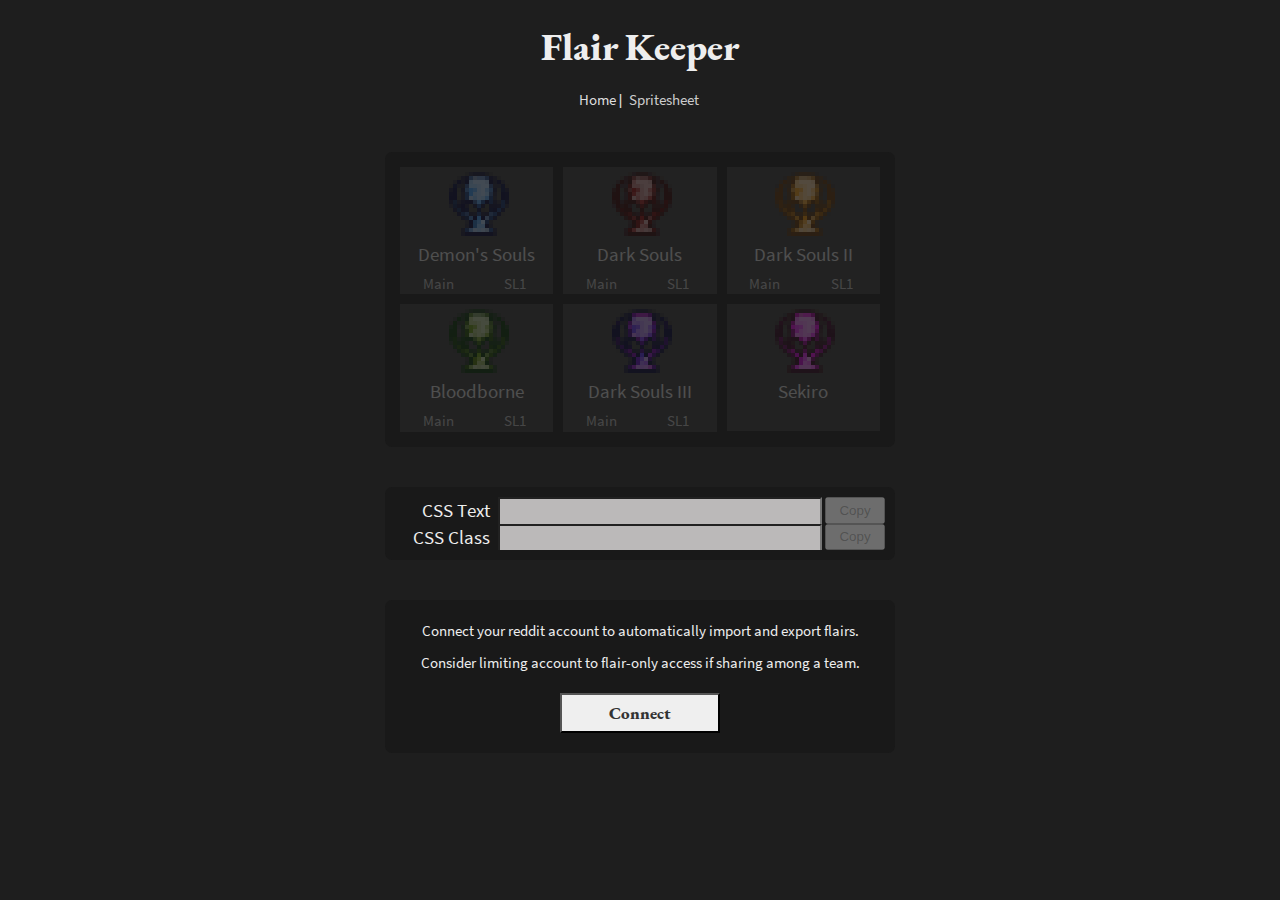
<file: index.html>
<!DOCTYPE html>
<html lang="en">
<head>
	<meta charset="utf-8">
	<meta name="viewport" content="width=device-width, initial-scale=1">
	<title>Flair Keeper</title>
	<link rel="stylesheet" href="css/reset.css">
	<link rel="stylesheet" href="css/utility.css">
	<link rel="stylesheet" href="css/layout.css">
	<link rel="stylesheet" href="css/common.css">
	<link rel="stylesheet" href="css/fonts.css">
	<link rel="stylesheet" href="css/trophies.css">
	<link rel="icon" href="favicon.ico">
	<script>
		if (localStorage.getItem("refreshToken")) {
			document.documentElement.classList.add("connected");
		}
	</script>
</head>
<body>

	<h1>Flair Keeper</h1>

	<nav>
		<span class="current">Home</span> |
		<a class="connected-only" href="settings.html">Settings</a>
		<span class="connected-only">|</span>
		<a href="spritesheet.html">Spritesheet</a>
	</nav>

	<section class="section-username connected-only">
		<form>
			<div class="input-grid">
				<label for="username">Username</label>
				<input id="username" type="text" size="20">
				<button id="btn-import" type="submit" disabled>Import</button>
			</div>
		</form>
		<p id="import-tip" class="tip">Enter a redditor name or user page to import their existing trophies.</p>
		<p id="import-error" class="tip hidden">
			<a class="error" href="settings.html">Requires at least one export subreddit</a>
		</p>
	</section>

	<section class="section-trophies">
		<div id="trophy-list">
			<!-- This isn't required, it just reduces the page jostling while loading -->
			<div class="trophy" data-state="0"><figure class="trophy-icon"><figcaption>Loading</figcaption></figure><div class="variants-container"></div></div>
			<div class="trophy" data-state="0"><figure class="trophy-icon"><figcaption>Loading</figcaption></figure><div class="variants-container"></div></div>
			<div class="trophy" data-state="0"><figure class="trophy-icon"><figcaption>Loading</figcaption></figure><div class="variants-container"></div></div>
			<div class="trophy" data-state="0"><figure class="trophy-icon"><figcaption>Loading</figcaption></figure><div class="variants-container"></div></div>
			<div class="trophy" data-state="0"><figure class="trophy-icon"><figcaption>Loading</figcaption></figure><div class="variants-container"></div></div>
			<div class="trophy" data-state="0"><figure class="trophy-icon"><figcaption>Loading</figcaption></figure><div class="variants-container"></div></div>
		</div>
	</section>

	<section class="section-export">
		<div class="input-grid">
			<label for="output-css-text" title="Used on new Reddit">CSS Text</label>
			<input type="text" id="output-css-text" size="20" readonly><button id="output-css-text-copy" disabled>Copy</button>

			<label for="output-css-class" title="Used on old Reddit">CSS Class</label>
			<input type="text" id="output-css-class" size="20" readonly><button id="output-css-class-copy" disabled>Copy</button>
		</div>

		<button class="btn-big connected-only" id="btn-export" size="30" disabled>Export</button>
	</section>

	<section class="section-connect disconnected-only">
		<p class="tip">Connect your reddit account to automatically import and export flairs.</p>
		<p class="tip">Consider limiting account to flair-only access if sharing among a team.</p>
		<button class="btn-big" id="btn-connect" disabled>Connect</button>
	</section>

	<script type="module" src="js/libraries/snoowrap-v1.20.1.min.js"></script>
	<script type="module" src="js/index.js"></script>

</body>
</html>
</file>
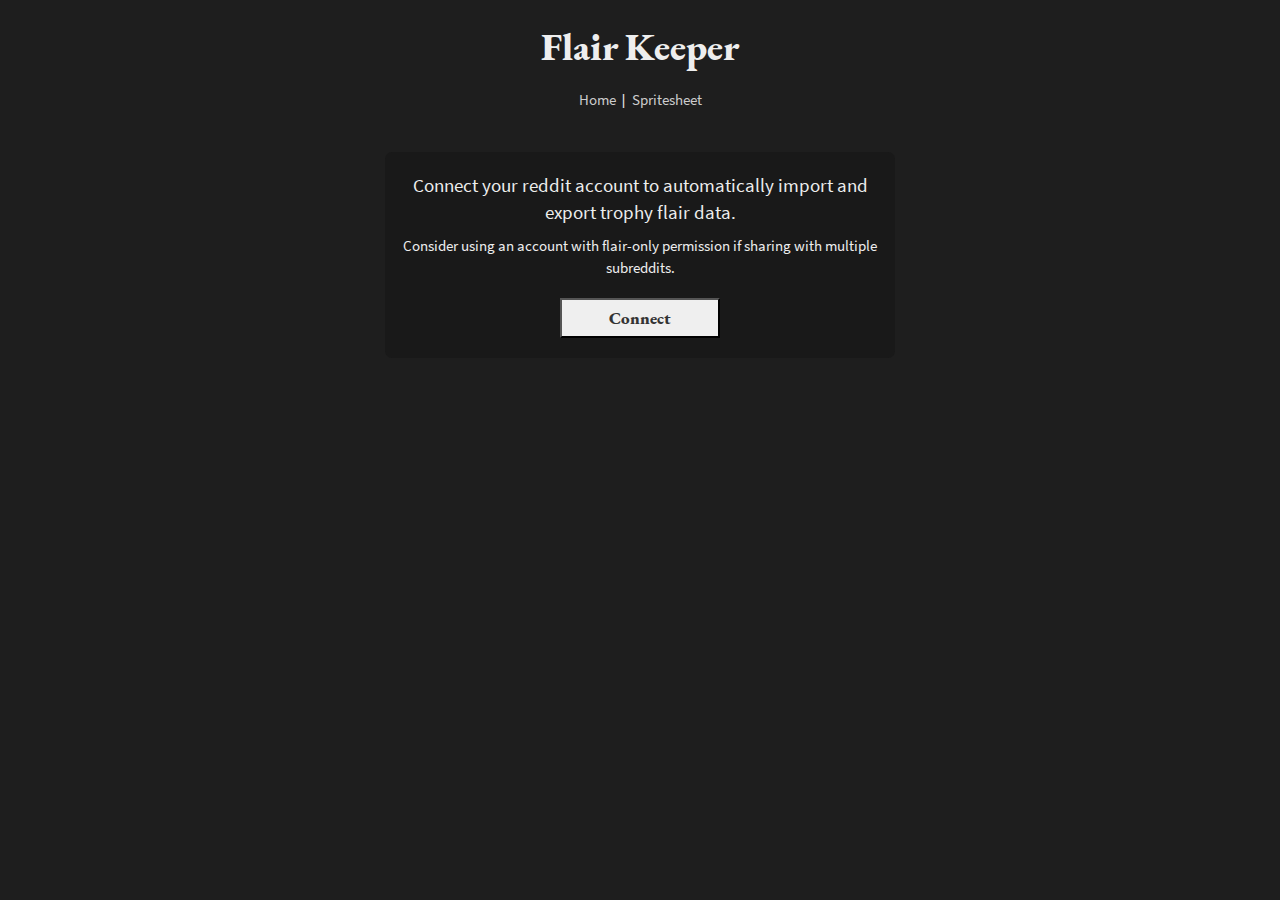
<file: settings.html>
<!DOCTYPE html>
<html lang="en">
<head>
	<meta charset="utf-8">
	<meta name="viewport" content="width=device-width, initial-scale=1">
	<title>Flair Keeper | Settings</title>
	<link rel="stylesheet" href="css/reset.css">
	<link rel="stylesheet" href="css/utility.css">
	<link rel="stylesheet" href="css/layout.css">
	<link rel="stylesheet" href="css/common.css">
	<link rel="stylesheet" href="css/fonts.css">
	<link rel="stylesheet" href="css/animation.css">
	<link rel="stylesheet" href="css/subreddit-list.css">
	<link rel="icon" href="favicon.ico">
	<script>
		if (localStorage.getItem("refreshToken")) {
			document.documentElement.classList.add("connected");
		}
	</script>
</head>
<body>

	<h1>Flair Keeper</h1>

	<nav>
		<a href="./">Home</a> |
		<span class="connected-only current">Settings</span>
		<span class="connected-only">|</span>
		<a href="spritesheet.html">Spritesheet</a>
	</nav>

	<section class="section-import-list connected-only">
		<p>Please choose the subreddit to import flairs from.</p>
		<select id="subreddit-import-list" disabled>
			<option>Loading</option>
		</select>
	</section>

	<section class="section-export-list connected-only">
		<p>Please choose the subreddits to export flairs to.</p>
		<span id="settings-spinner" class="spinner"></span>
		<ul id="subreddit-export-list"></ul>
	</section>

	<button class="btn-big connected-only" id="btn-save" disabled>Save</button>

	<hr class="connected-only">

	<section class="section-disconnect connected-only">
		<p>Would you like to disconnect your reddit account?</p>
		<p class="tip">This will delete all local data, and remove the <a href="https://www.reddit.com/prefs/apps/" target="_blank" rel="noopener">app from reddit.</a></p>
		<button class="btn-big" id="btn-disconnect" disabled>Disconnect</button>
	</section>

	<section class="section-connect disconnected-only">
		<p>Connect your reddit account to automatically import and export trophy flair data.</p>
		<p class="tip">Consider using an account with flair-only permission if sharing with multiple subreddits.</p>
		<button class="btn-big" id="btn-connect" disabled>Connect</button>
	</section>

	<script type="module" src="js/libraries/snoowrap-v1.20.1.min.js"></script>
	<script type="module" src="js/settings.js"></script>

</body>
</html>
</file>
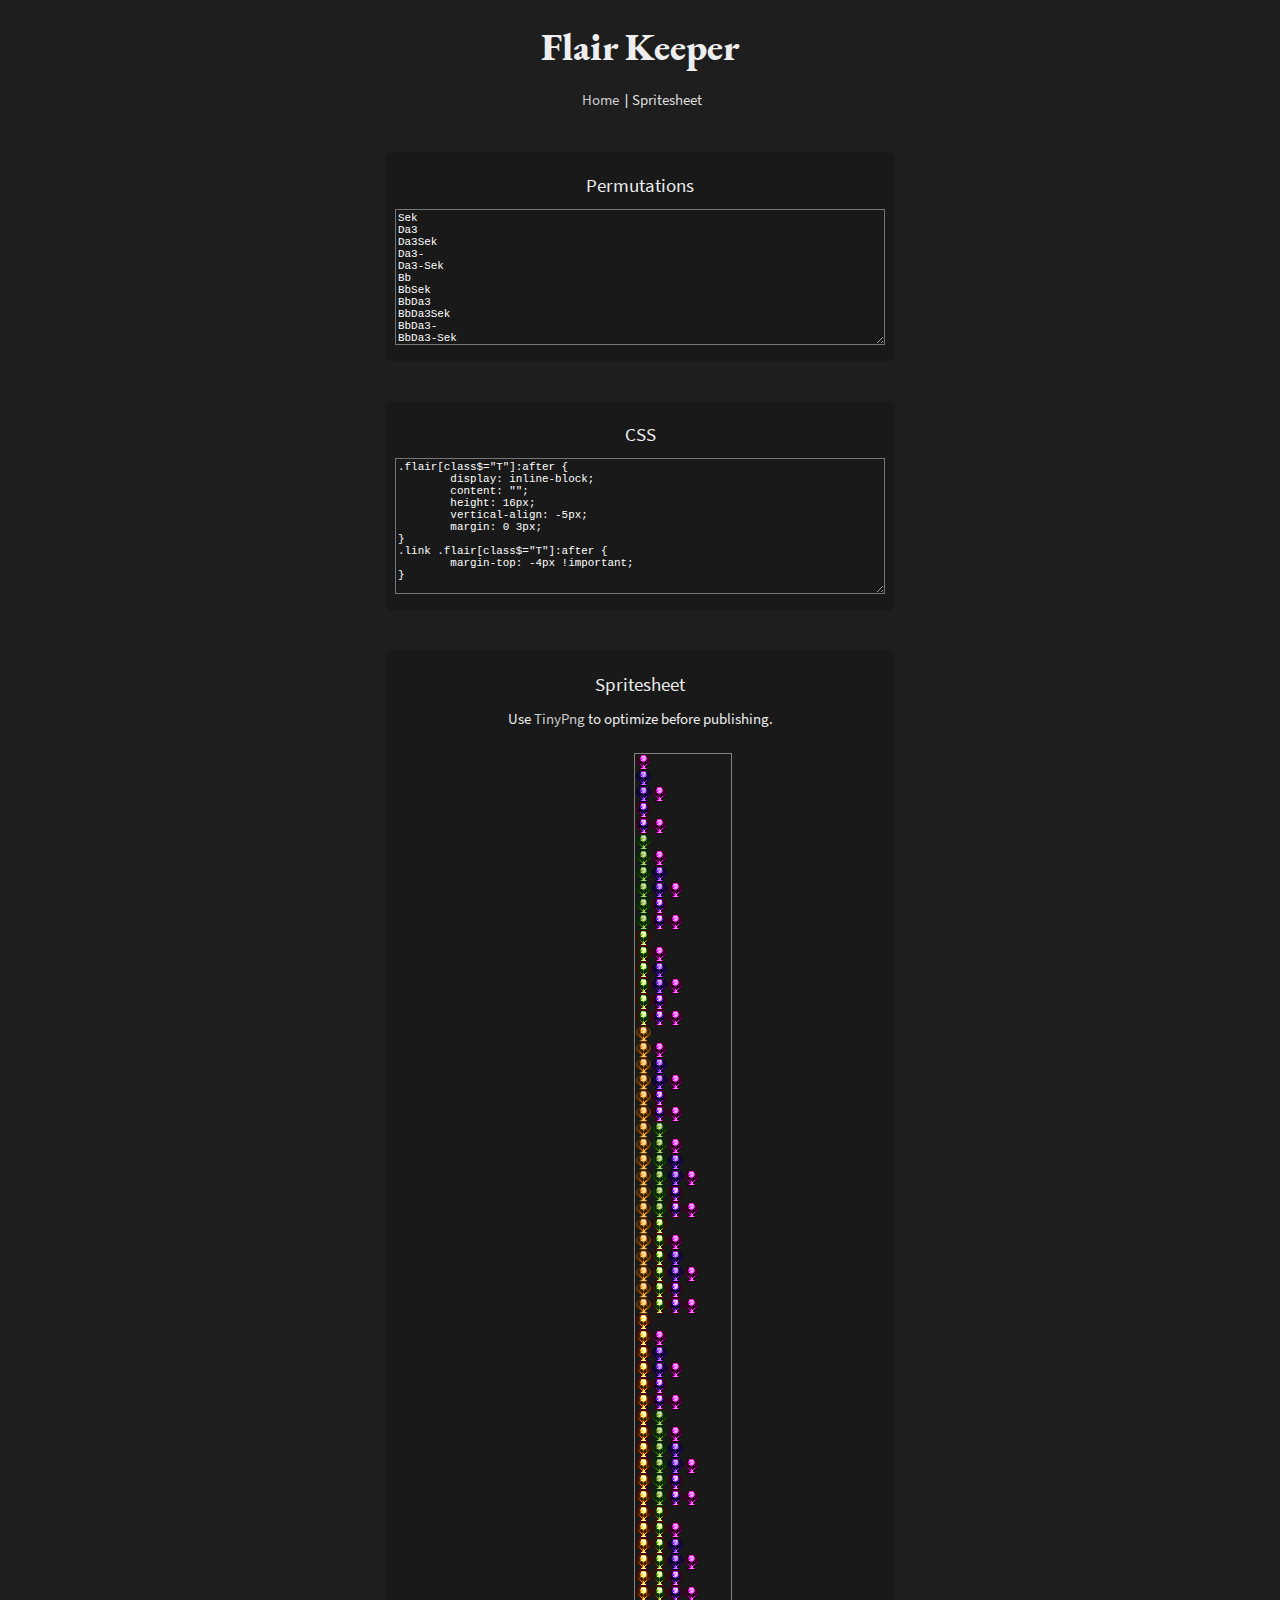
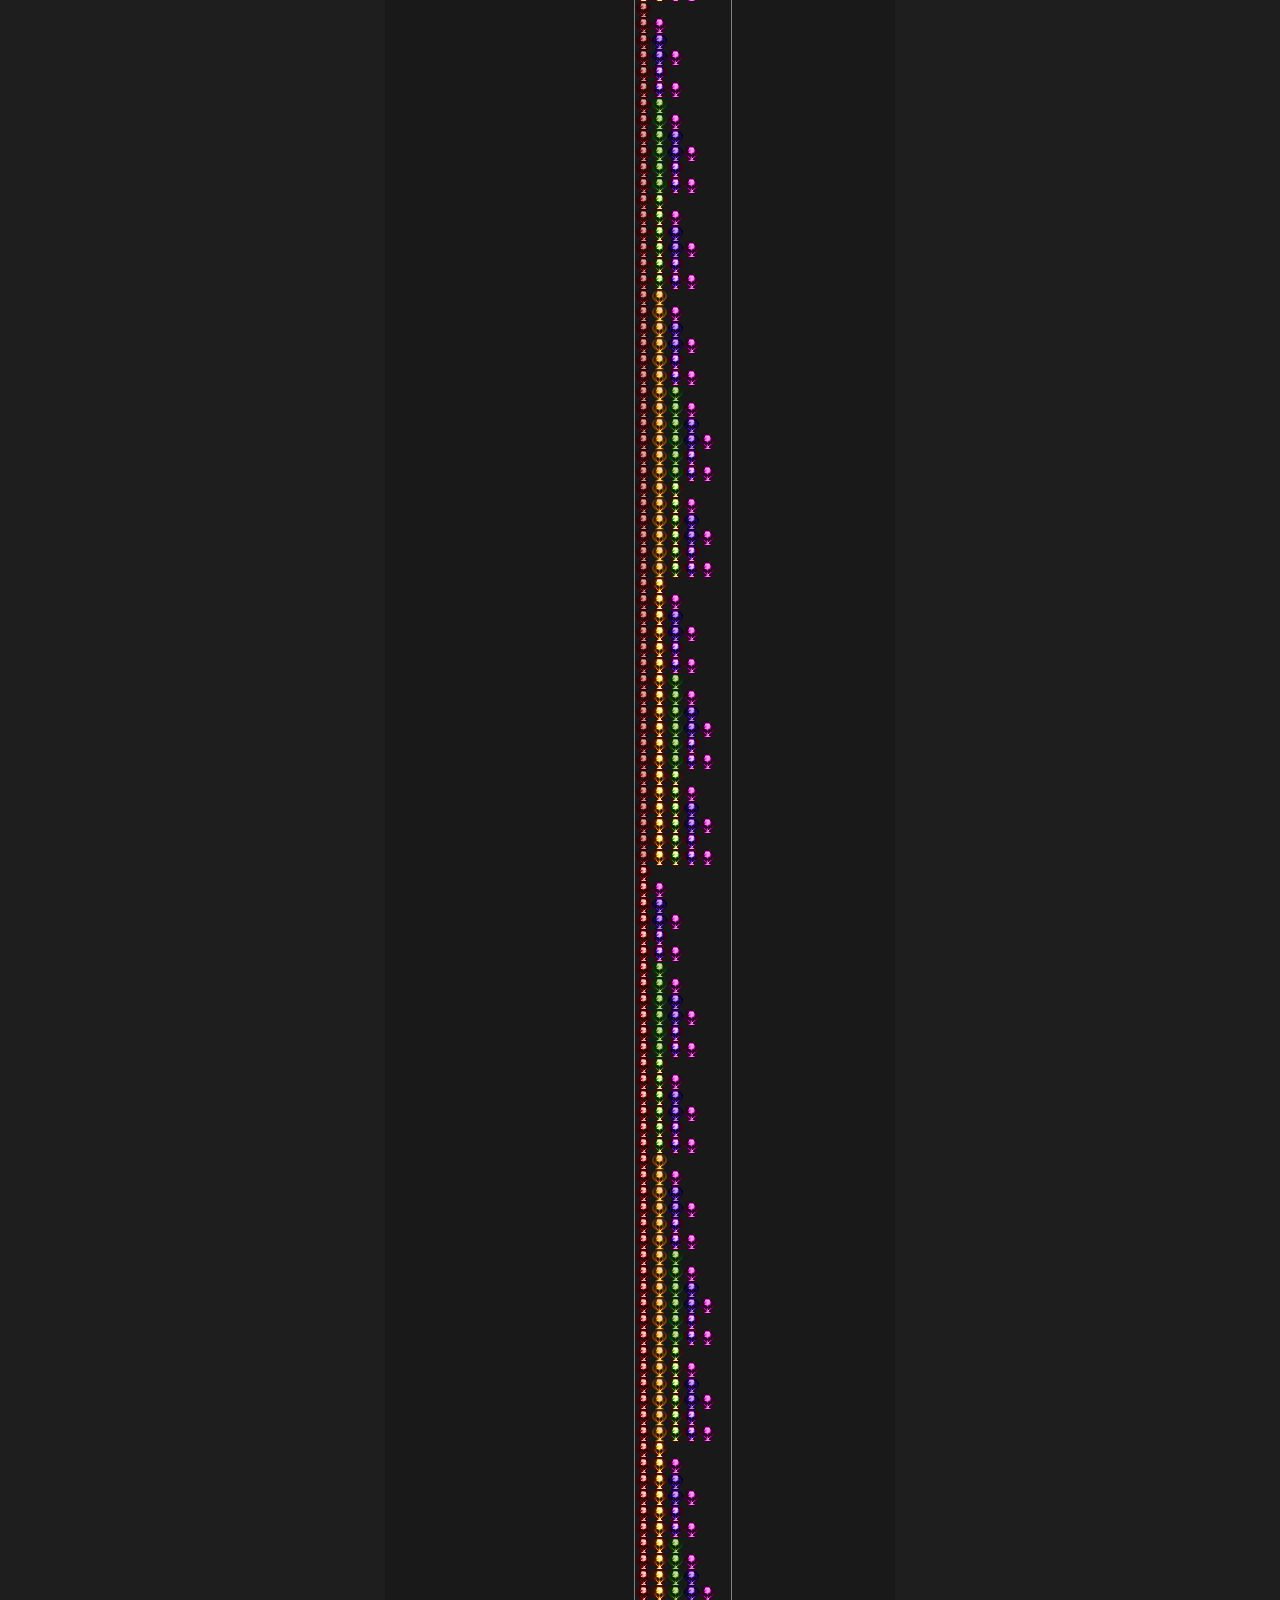
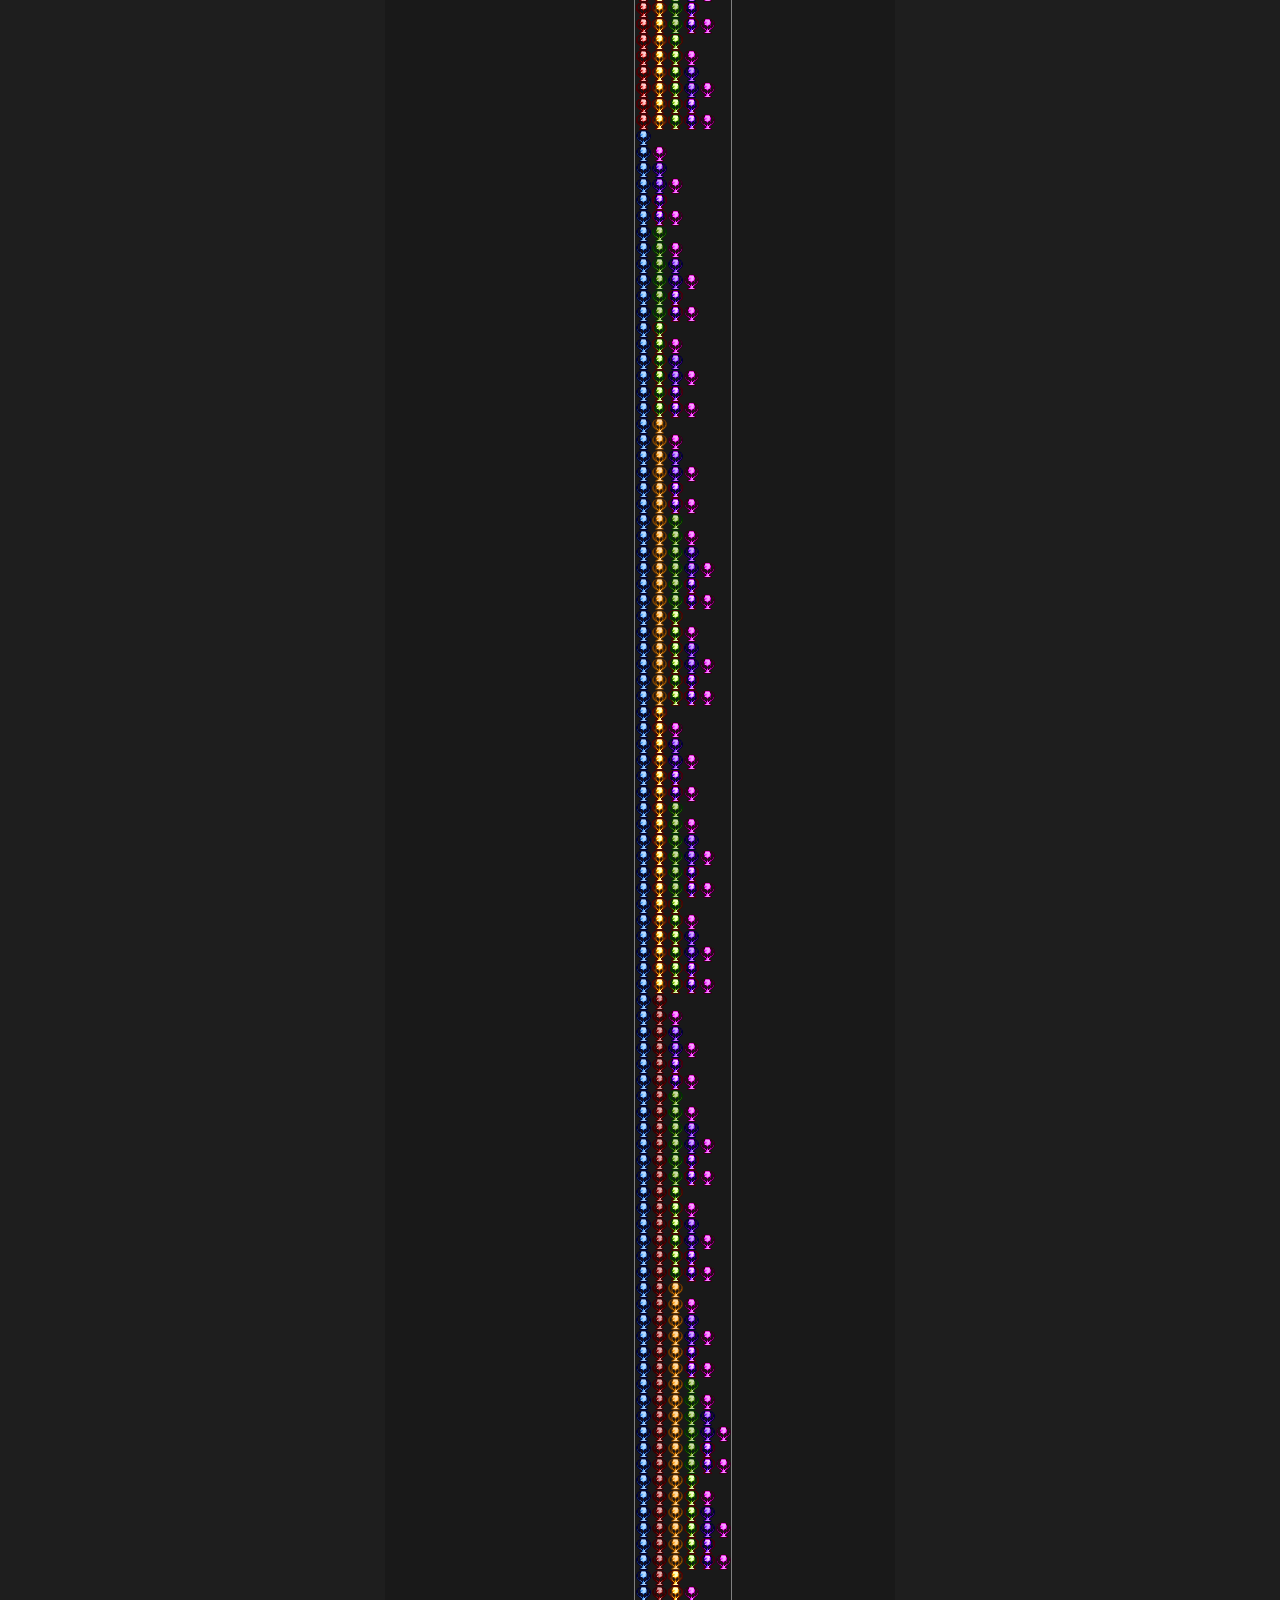
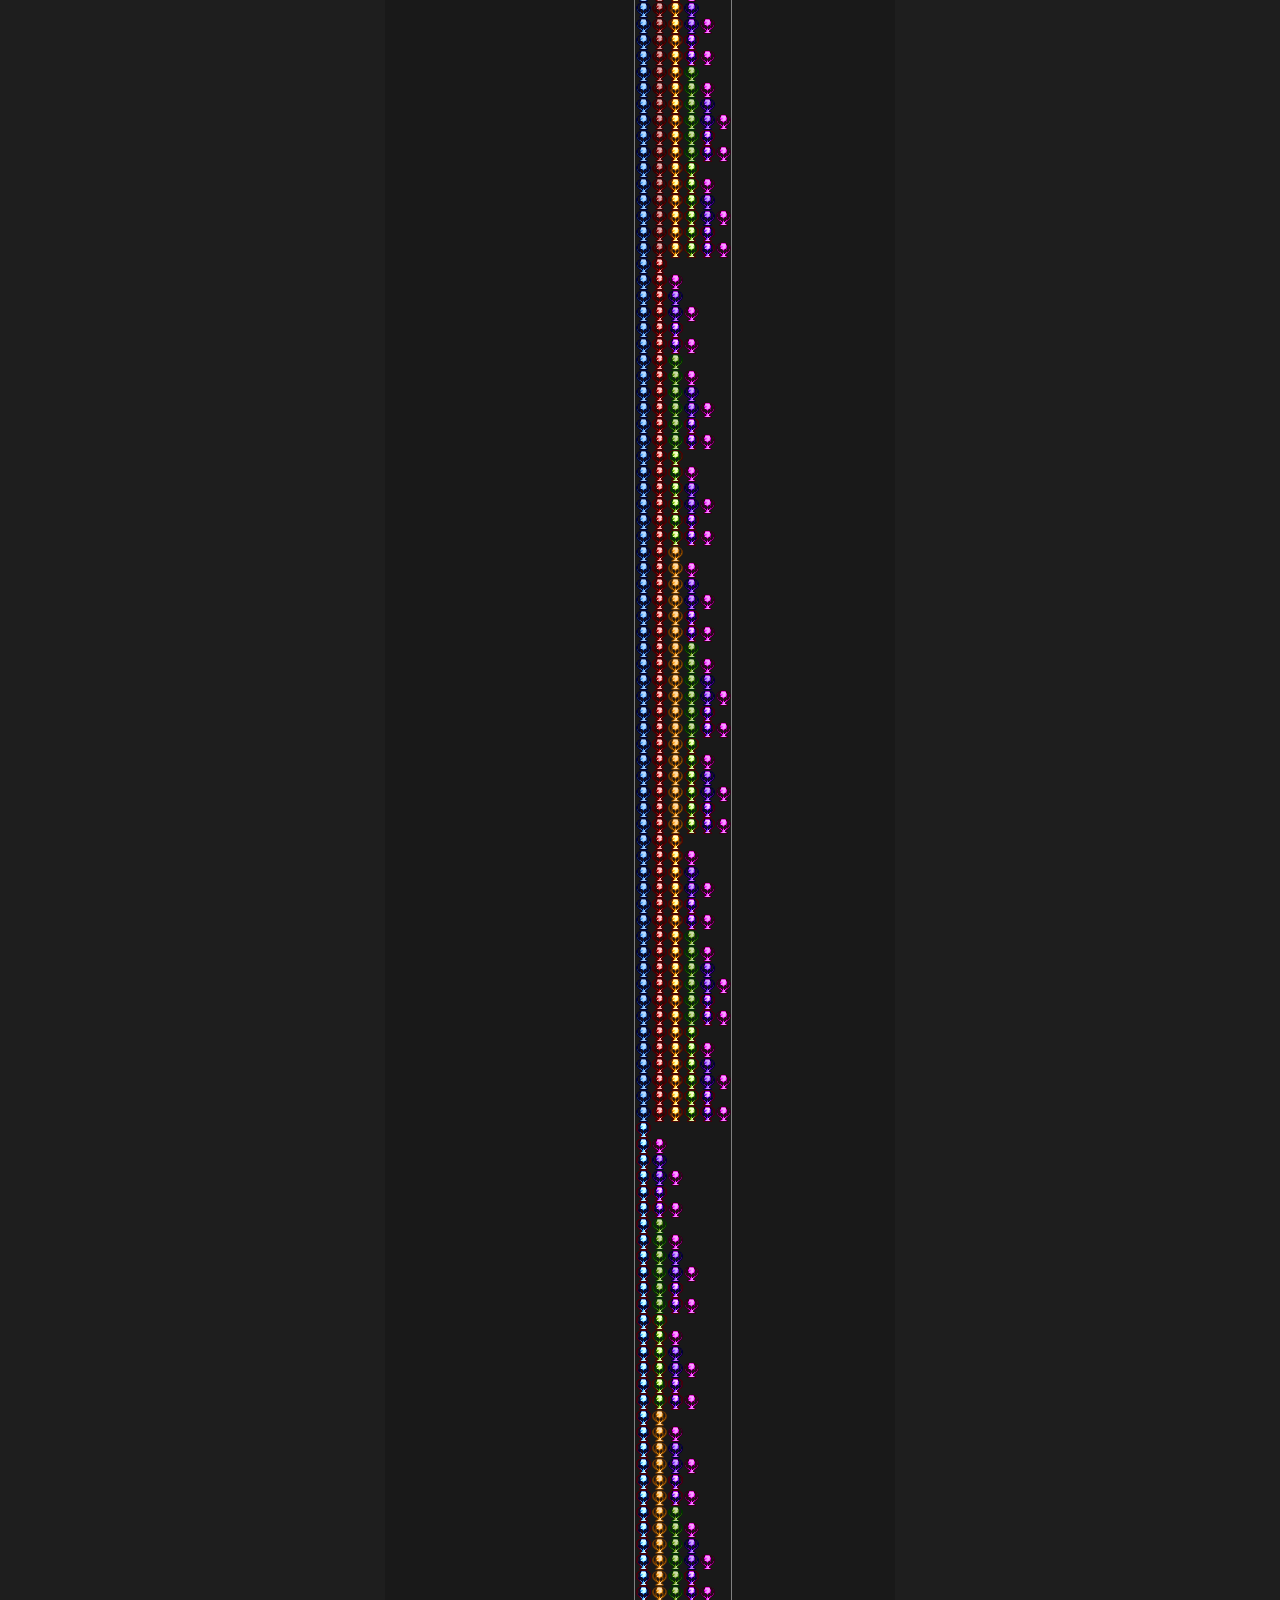
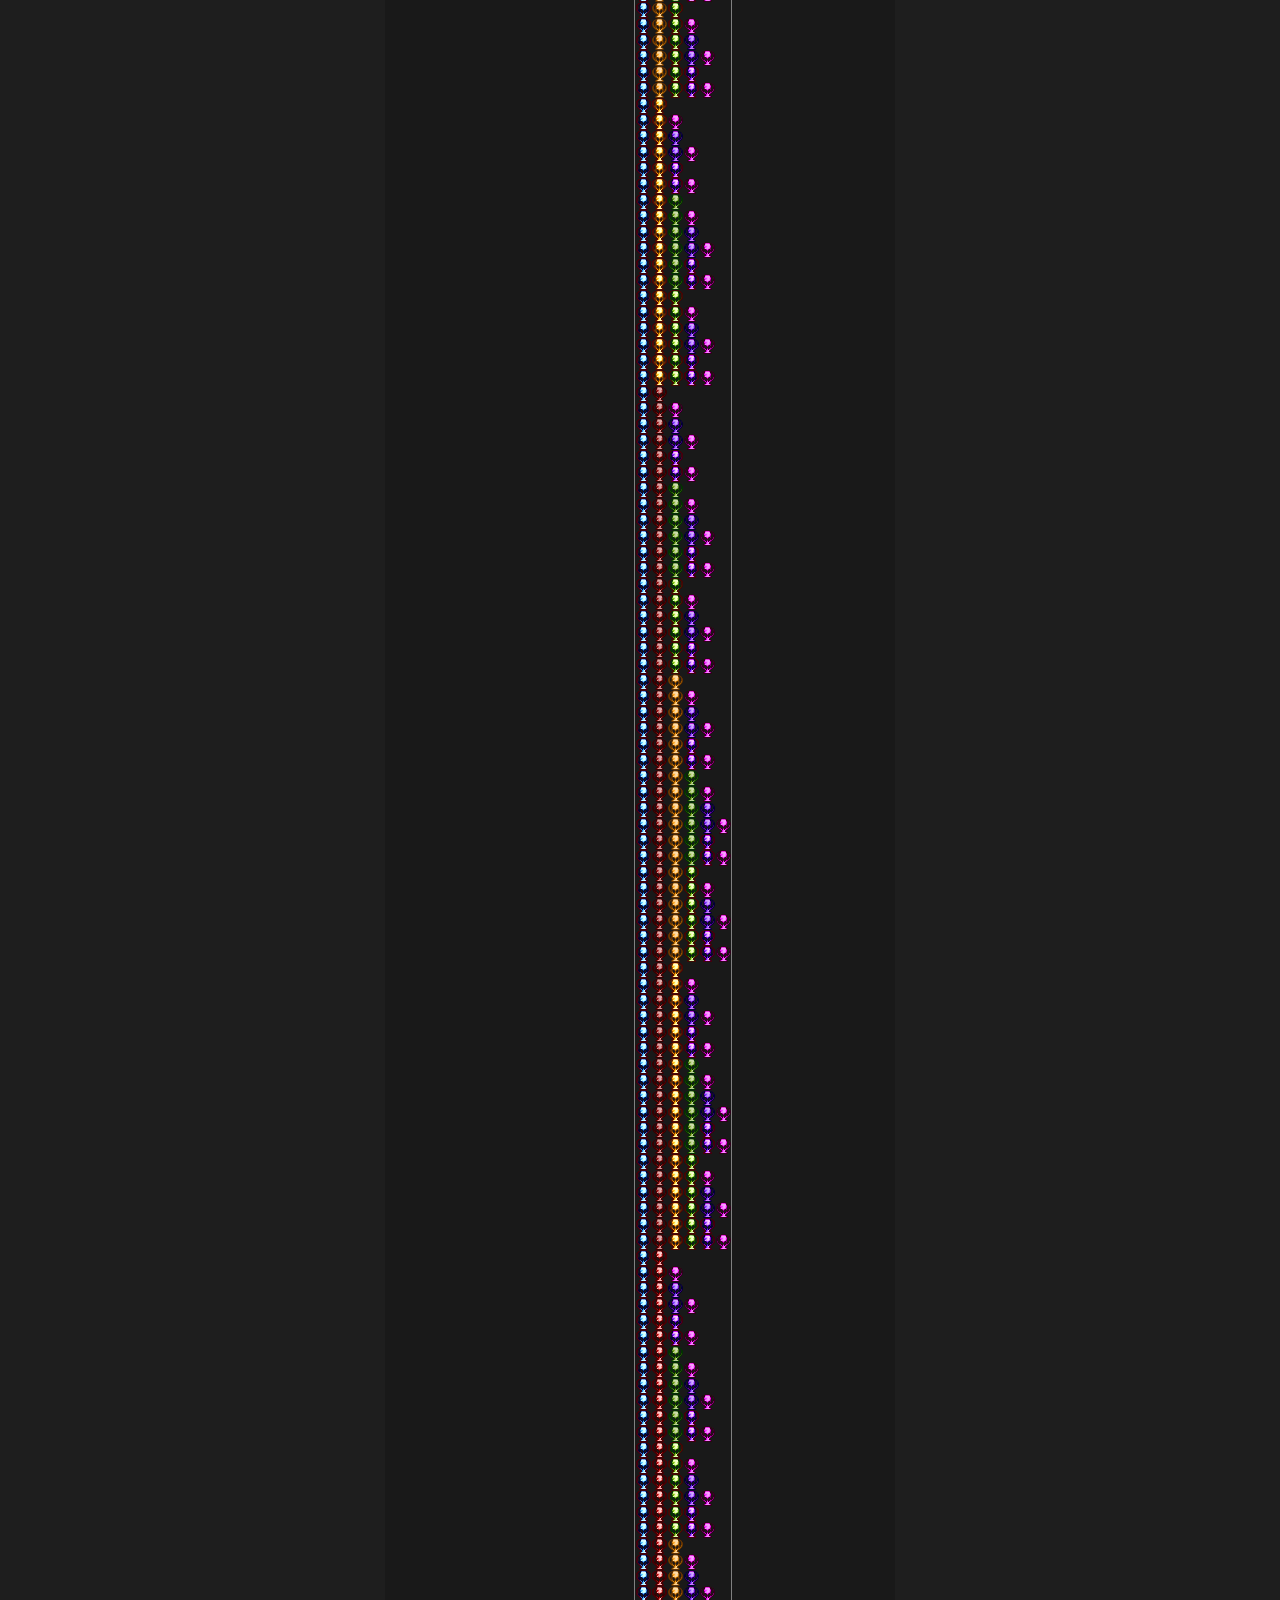
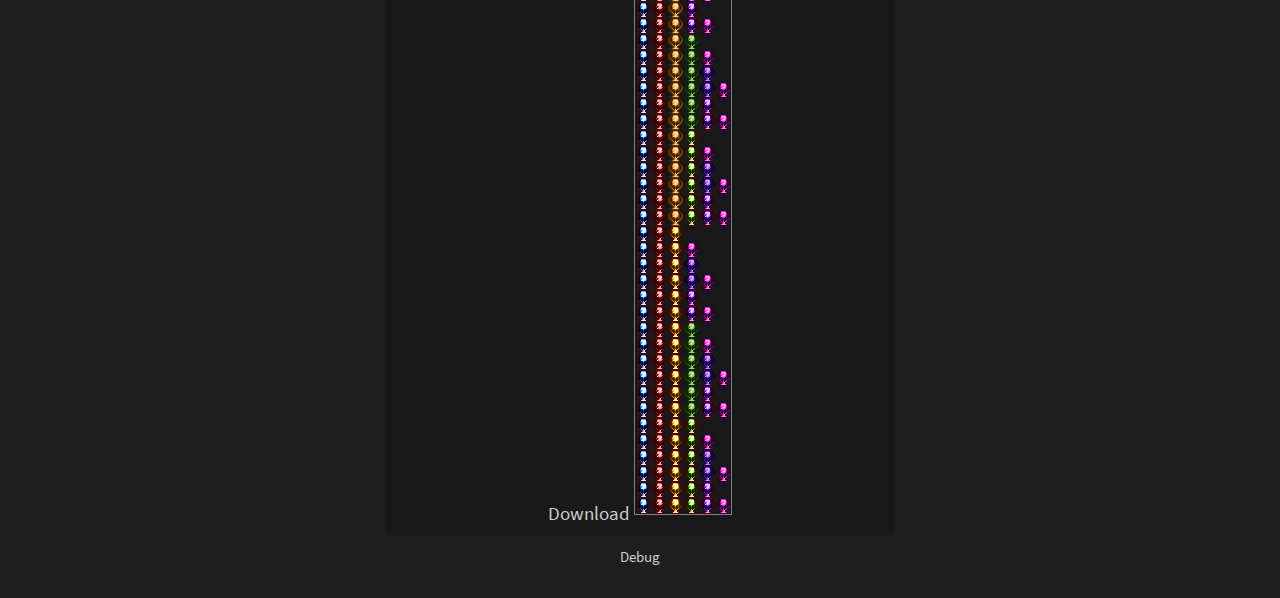
<file: spritesheet.html>
<!DOCTYPE html>
<html lang="en">
<head>
	<meta charset="utf-8">
	<meta name="viewport" content="width=device-width, initial-scale=1">
	<title>Flair Keeper | Spritesheet Generator</title>
	<link rel="stylesheet" href="css/reset.css">
	<link rel="stylesheet" href="css/utility.css">
	<link rel="stylesheet" href="css/layout.css">
	<link rel="stylesheet" href="css/common.css">
	<link rel="stylesheet" href="css/fonts.css">
	<link rel="stylesheet" href="css/spritesheet.css">
	<link rel="icon" href="favicon.ico">
	<script>
		if (localStorage.getItem("refreshToken")) {
			document.documentElement.classList.add("connected");
		}
	</script>
</head>
<body>

	<h1>Flair Keeper</h1>

	<nav>
		<a href="./">Home</a> |
		<a class="connected-only" href="settings.html">Settings</a>
		<span class="connected-only">|</span>
		<span class="current">Spritesheet</span>
	</nav>

	<section class="section-permutations">
		<p>Permutations</p>
		<textarea id="output-permutations"></textarea>
	</section>

	<section class="section-css">
		<p>CSS</p>
		<textarea id="output-css"></textarea>
	</section>

	<section class="section-spritesheet" id="section-spritesheet">
		<p>Spritesheet</p>
		<p class="tip">Use <a href="https://tinypng.com/" target="_blank" rel="noopener">TinyPng</a> to optimize before publishing.</p>
		<a id="spritesheet-download">Download</a>
		<div id="spritesheet-trophy-list"></div>
		<canvas id="spritesheet"></canvas>
	</section>

	<p class="debug-link tip"><a href="spritesheet.html?debug">Debug</a></p>

	<script type="module" src="js/spritesheet.js"></script>

</body>
</html>
</file>
<file: css/utility.css>
:root {
	--gold-trim: #b0ae4c;
}

.hidden {
	display: none !important;
}

.faded {
	opacity: 0.25;
}

.disable-click {
	pointer-events: none;
}

.error {
	color: #ab0000 !important;
}

.ignore-grid {
	grid-column: 1/-1;
}

/* Hide elements based on .connected in <body> */
html.connected .disconnected-only {
	display: none;
}
html:not(.connected) .connected-only {
	display: none;
}
</file>
<file: css/layout.css>
body {
	transition: opacity 1s ease;
	padding: 20px;
	font-size: 1.2em;
	margin: 0 auto;
	max-width: 550px;
	text-align: center;
}

body > section {
	position: relative; /* For setting bounds on the spinner */
	margin-top: 40px;
	padding: 10px;
	border-radius: 7px;
	background-color: #191919;
}

.input-grid {
	display: grid;
	grid-template-columns: 0.22fr 0.78fr 60px;
	text-align: right;
}
.input-grid input {
	margin: 0 3px 0 8px;
}

@media only screen and (max-width: 500px) {
	.input-grid {
		grid-template-columns: 1fr;
		text-align: center;
	}
	.input-grid input {
		margin: 0;
	}
}
</file>
<file: css/common.css>
/* General */
body {
	background-color: #1e1e1e;
	color: #eee;
	font-family: 'Source Sans Pro', sans-serif;
	line-height: 1.4;
}

p {
	margin: 10px 0;
}

h1 {
	font-family: "EB Garamond";
	font-weight: bold;
}


/* Links */
a,
a:visited {
	color: #ccc;
	text-decoration: none;
}
a:hover,
a:active,
a:focus {
	color: #bbb;
	text-decoration: underline;
}


/* Buttons */
button:not([disabled]),
button:visited:not([disabled]),
.btn {
	display: inline-flex;
	align-items: center;
	justify-content: center;
	cursor: default;
	font-family: "EB Garamond";
	font-size: 0.7em;
	color: #333 !important;
	background-color: #efefef;
	padding: 1px 6px;
	border: 2px solid #555;
	text-decoration: none !important;
	border-style: outset;
}

button:hover:not([disabled]),
button:focus:not([disabled]),
.btn:hover,
.btn:focus {
	background-color: #d6d6d6;
}

button:active:not([disabled]),
.btn:active {
	border-style: inset;
}

.btn-big {
	width: 160px;
	height: 40px;
	margin: 10px 0;
	font-size: 0.9em !important;
}


/* Text inputs */
input[type="text"] {
	background-color: #eee;
	border-bottom: 0;
}
input[type="text"]:focus {
	z-index: 1;
}

input[type="text"][readonly] {
	background-color: #bbb9b9;
}


/* Elements */
hr {
	margin-top: 20px;
}

.tip {
	font-size: 0.8em;
}

nav {
	font-size: 0.8em;
	display: inline-block;
	margin-top: 15px;
	color: #ddd;
}
nav a{
	margin: 3px;
}

#btn-export {
	margin-top: 18px;
}

#output-permutations, #output-css {
	background-color: #191919;
	color: white;
	min-width: 100%;
	max-width: 100%;
	min-height: 136px;
	overflow-y: scroll;
	font-size: 0.7em;
}
</file>
<file: css/fonts.css>
/* Webfonts */
@font-face {
	font-family: 'EB Garamond';
	font-display: auto;
	src:
		local('EB Garamond'),
		url(../fonts/eb-garamond-bold.woff2) format('woff2'),
		url(../fonts/eb-garamond-bold.woff) format('woff');
	unicode-range: U+20,U+21,U+26-29,U+2C-3B,U+3F-57,U+59,U+61-7A,U+2013,U+2019,U+201C,U+201D,U+2026;
}
@font-face {
	font-family: 'Source Sans Pro';
	font-display: auto;
	src:
		local('Source Sans Pro Regular'),
		local('SourceSansPro-Regular'),
		url(../fonts/source-sans-pro.woff2) format('woff2'),
		url(../fonts/source-sans-pro.woff) format('woff');
	unicode-range: U+20,U+21,U+26-29,U+2C-3B,U+3F-57,U+59,U+61-7A,U+2013,U+2019,U+201C,U+201D,U+2026;
}
</file>
<file: css/trophies.css>
#trophy-list {
	display: grid;
	grid-template-columns: 1fr 1fr 1fr;
	grid-gap: 10px;
	padding: 5px;
}
@media only screen and (max-width: 500px) {
	#trophy-list {
		grid-template-columns: 1fr 1fr;
	}
}
@media only screen and (max-width: 350px) {
	#trophy-list {
		grid-template-columns: 1fr;
	}
}

.trophy {
	user-select: none;
}

.trophy-icon {
	display: flex;
	flex-direction: column;
	cursor: pointer;
	padding: 5px;
	background-color: #3e3e3e;
	min-height: 106px;
	transition: opacity 0.1s ease;
	opacity: 25%;
}
.trophy:hover .trophy-icon {
	opacity: 50%;
}
.trophy:not([data-state="0"]) .trophy-icon {
	opacity: 100%;
}

.trophy-icon img {
	align-self: center;
	min-width: 64px;
	min-height: 64px;
	image-rendering: crisp-edges; /* Firefox */
	image-rendering: pixelated; /* Chrome */
}

.trophy-icon figcaption {
	margin-top: auto;
}

.variants-container {
	display: flex;
	font-size: 0.8em;
}
.variants-container:empty {
	background-color: #222;
	min-height: 21px;
}

.variant-button {
	flex: 1;
	opacity: 25%;
	background-color: #3e3e3e;
	cursor: pointer;
}
.variant-button:hover {
	text-decoration: none;
	color: inherit;
	opacity: 50%;
}
.variant-button.variant-selected {
	opacity: 100%;
}
</file>
<file: css/animation.css>
.spinner {
	display: block;
	margin: 30px auto;
	font-size: 5px;
	width: 7em;
	height: 7em;
	border-radius: 100%;
	border-top: 1.1em solid rgba(255, 255, 255, 0.2);
	border-right: 1.1em solid rgba(255, 255, 255, 0.2);
	border-bottom: 1.1em solid rgba(255, 255, 255, 0.2);
	border-left: 1.1em solid #fff;
	animation: spinner 1.1s infinite linear;
}
@keyframes spinner {
	0% {transform: rotate(0deg);}
	100% {transform: rotate(360deg);}
}
</file>
<file: css/subreddit-list.css>
#subreddit-export-list {
	display: grid;
	grid-template-columns: 1fr 1fr;
	text-align: left;
	word-break: break-all;
}
@media only screen and (max-width: 435px) {
	#subreddit-export-list {
		grid-template-columns: 1fr;
	}
}

#subreddit-export-list input {
	margin-right: 7px;
}
</file>
<file: css/spritesheet.css>
html:not(.debug) #spritesheet-trophy-list {
	display: none;
}

html:not(.debug) canvas#spritesheet {
	position: absolute;
	left: -100000px;
}

canvas#spritesheet,
.spritesheet-img {
	display: inline-block;
	margin: 13px auto 5px auto;
	border: 1px solid grey;
}

#canvas-output {
	margin-top: 30px;
}
</file>
